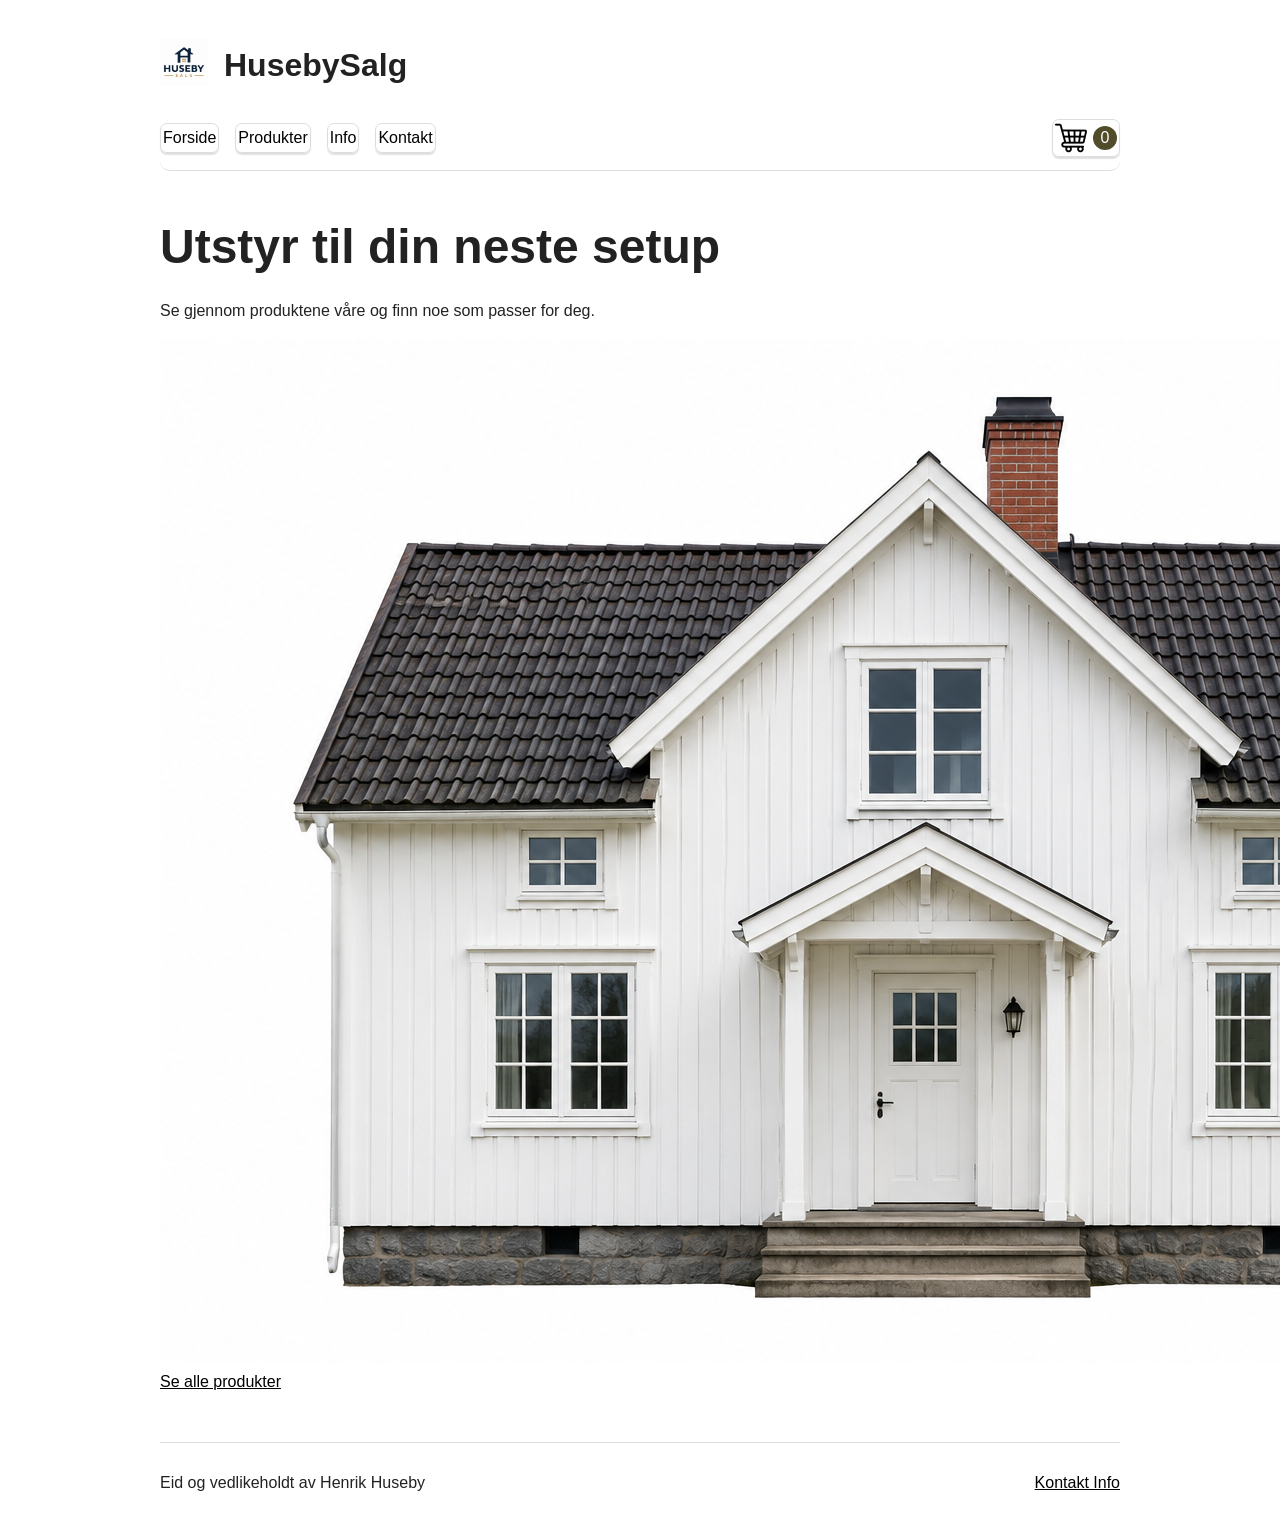
<file: index.html>
<!DOCTYPE html>
<html lang="nb">
<head>
    <meta charset="UTF-8">
    <meta name="viewport" content="width=device-width, initial-scale=1.0">
    <title>Nettbutikk</title>
    <link rel="stylesheet" href="style.css">
</head>
<body>
    <header>
        <div class="logo">
            <img src="img/logo.png" alt="HusebysalgLogo">
        </div>
        <h1>HusebySalg</h1>
    </header>
    <nav class="hovedmeny" aria-label="Hovedmeny">
        <a href="index.html" aria-current="page">Forside</a>
        <a href="produktside.html">Produkter</a>
        <a href="info.html">Info</a>
        <a href="kontaktside.html">Kontakt</a>
        <a class="kurvlenke" href="handlekurv.html" aria-label="Åpne handlekurv">
            <img src="img/shopping-cart.png" alt="Handlekurv">
            <span id="antallKurv">0</span>
        </a>
    </nav>
    <main>
        <section class="butikkintro">
            <h2>Utstyr til din neste setup</h2>
            <p>Se gjennom produktene våre og finn noe som passer for deg.</p>
        </section>
        <section>
            <div class="seksjonstittel">
                <a href="produktside.html"> <img src="img/house.png" alt="Huset som inspirete huseby salg"></a>
                <a href="produktside.html">Se alle produkter</a>
            </div>
        </section>
    </main>
    <footer>
        <p>Eid og vedlikeholdt av Henrik Huseby</p>
        <a href="kontaktside.html">Kontakt Info</a>
    </footer>
    <script src="produkter.js"></script>
    <script src="script.js"></script>
</body>
</html>
</file>
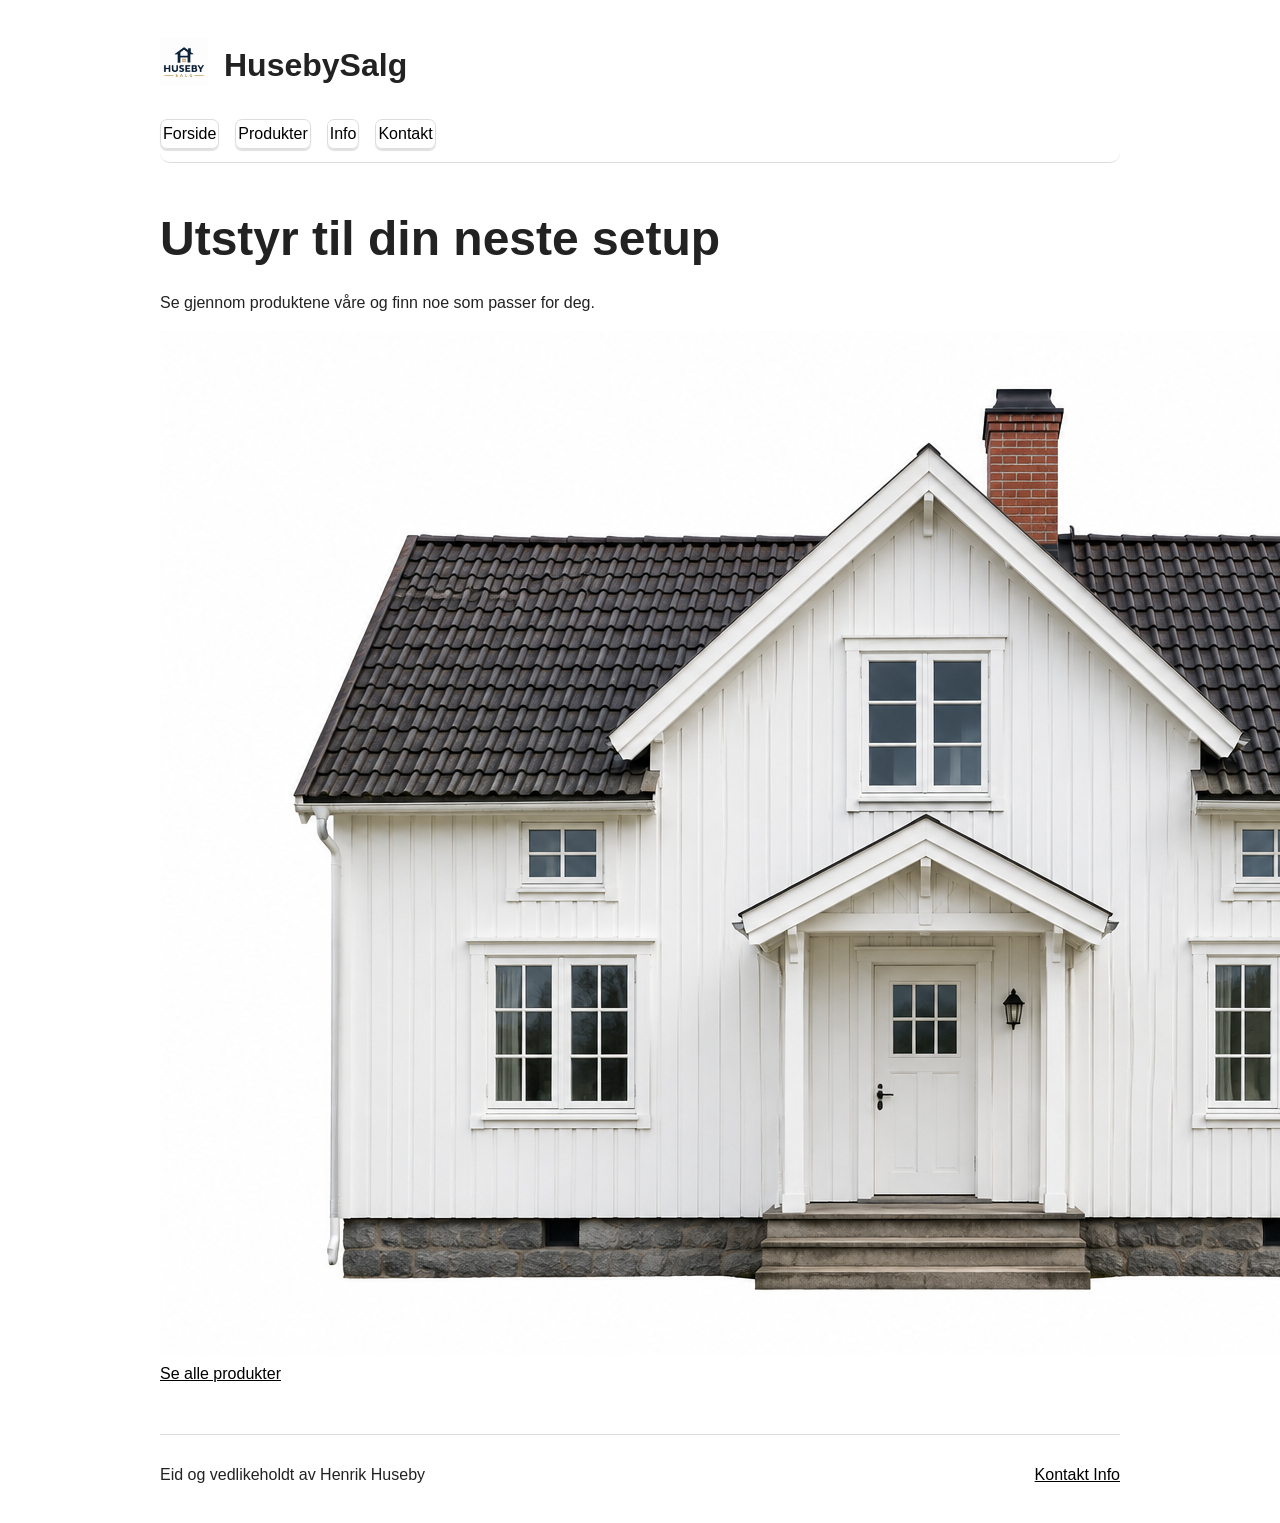
<file: forside.html>
<!DOCTYPE html>
<html lang="nb">
<head>
    <meta charset="UTF-8">
    <meta name="viewport" content="width=device-width, initial-scale=1.0">
    <title>Nettbutikk</title>
    <link rel="stylesheet" href="style.css">
</head>
<body>
    <header>
        <div class="logo">
            <img src="img/logo.png" alt="HusebysalgLogo">
        </div>
        <h1>HusebySalg</h1>
    </header>
    <nav class="hovedmeny" aria-label="Hovedmeny">
        <a href="forside.html" aria-current="page">Forside</a>
        <a href="produktside.html">Produkter</a>
        <a href="info.html">Info</a>
        <a href="kontaktside.html">Kontakt</a>
    </nav>
    <main>
        <section class="butikkintro">
            <h2>Utstyr til din neste setup</h2>
            <p>Se gjennom produktene våre og finn noe som passer for deg.</p>
        </section>
        <section>
            <div class="seksjonstittel">
                <a href="produktside.html"> <img src="img/house.png" alt="Huset som inspirete huseby salg"></a>
                <a href="produktside.html">Se alle produkter</a>
            </div>
        </section>
    </main>
    <footer>
        <p>Eid og vedlikeholdt av Henrik Huseby</p>
        <a href="kontaktside.html">Kontakt Info</a>
    </footer>
    <script src="Nettbutikk.js"></script>
</body>
</html>
</file>
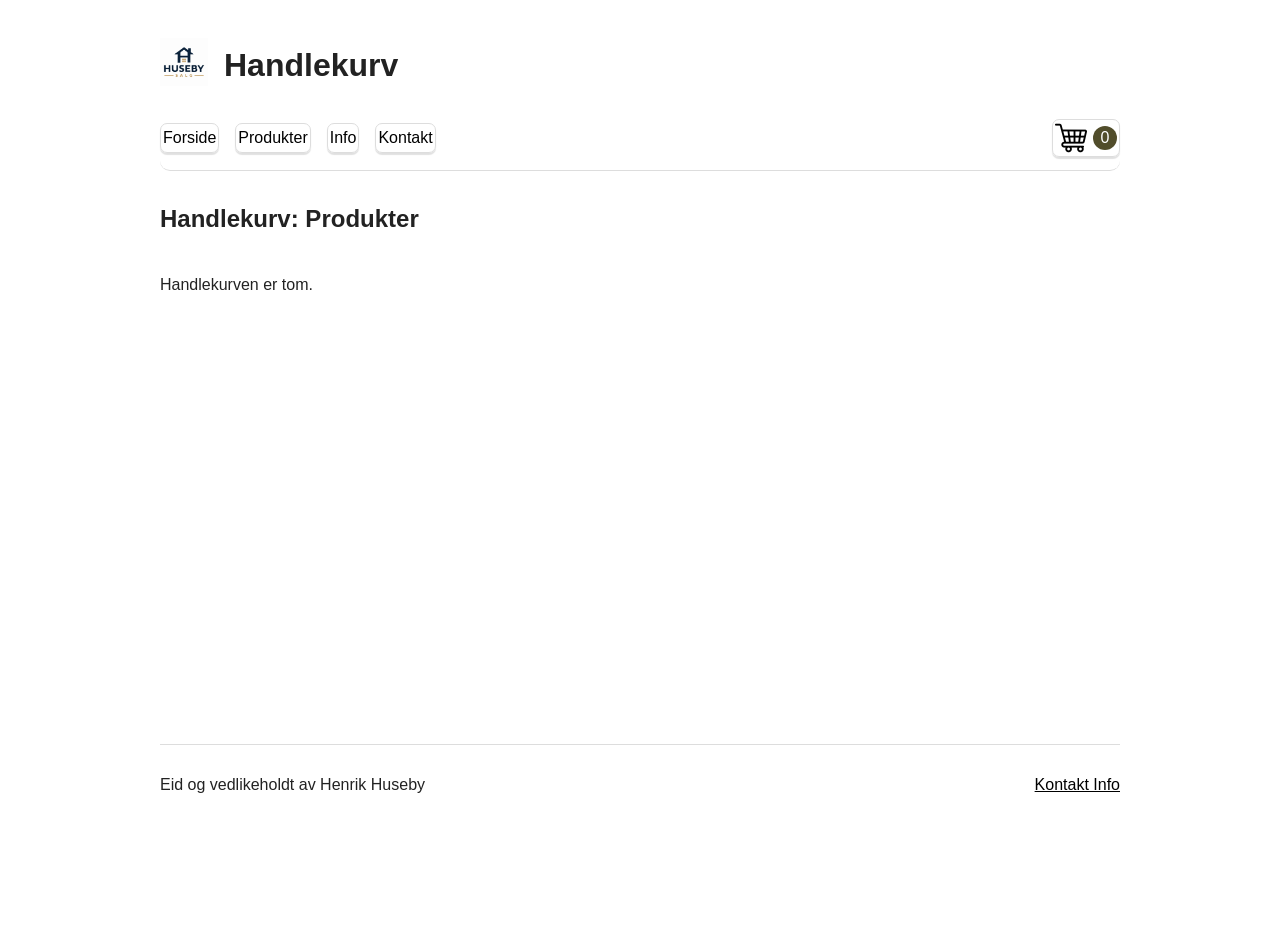
<file: handlekurv.html>
<!DOCTYPE html>
<html lang="nb">
<head>
    <meta charset="UTF-8">
    <meta name="viewport" content="width=device-width, initial-scale=1.0">
    <title>handlekurv</title>
    <link rel="stylesheet" href="style.css">
</head>
<body>
    <header>
        <div class="logo">
            <img src="img/logo.png" alt="HusebysalgLogo">
        </div>
        <h1>Handlekurv</h1>
    </header>
    <nav class="hovedmeny" aria-label="Hovedmeny">
        <a href="index.html">Forside</a>
        <a href="produktside.html" aria-current="page">Produkter</a>
        <a href="info.html">Info</a>
        <a href="kontaktside.html">Kontakt</a>
        <a class="kurvlenke" href="handlekurv.html" aria-label="Åpne handlekurv">
            <img src="img/shopping-cart.png" alt="Handlekurv">
            <span id="antallKurv">0</span>
        </a>
    </nav>
    <main>
        <h2 id="tittel">Handlekurv: Produkter</h2>
        <section id="handlekurvListe" class="varer" aria-labelledby="tittel">
            
        </section>
    </main>
    <footer>
        <p>Eid og vedlikeholdt av Henrik Huseby</p>
        <a href="kontaktside.html">Kontakt Info</a>
    </footer>
    <script src="produkter.js"></script>
    <script src="script.js"></script>
</body>
</html>
</file>
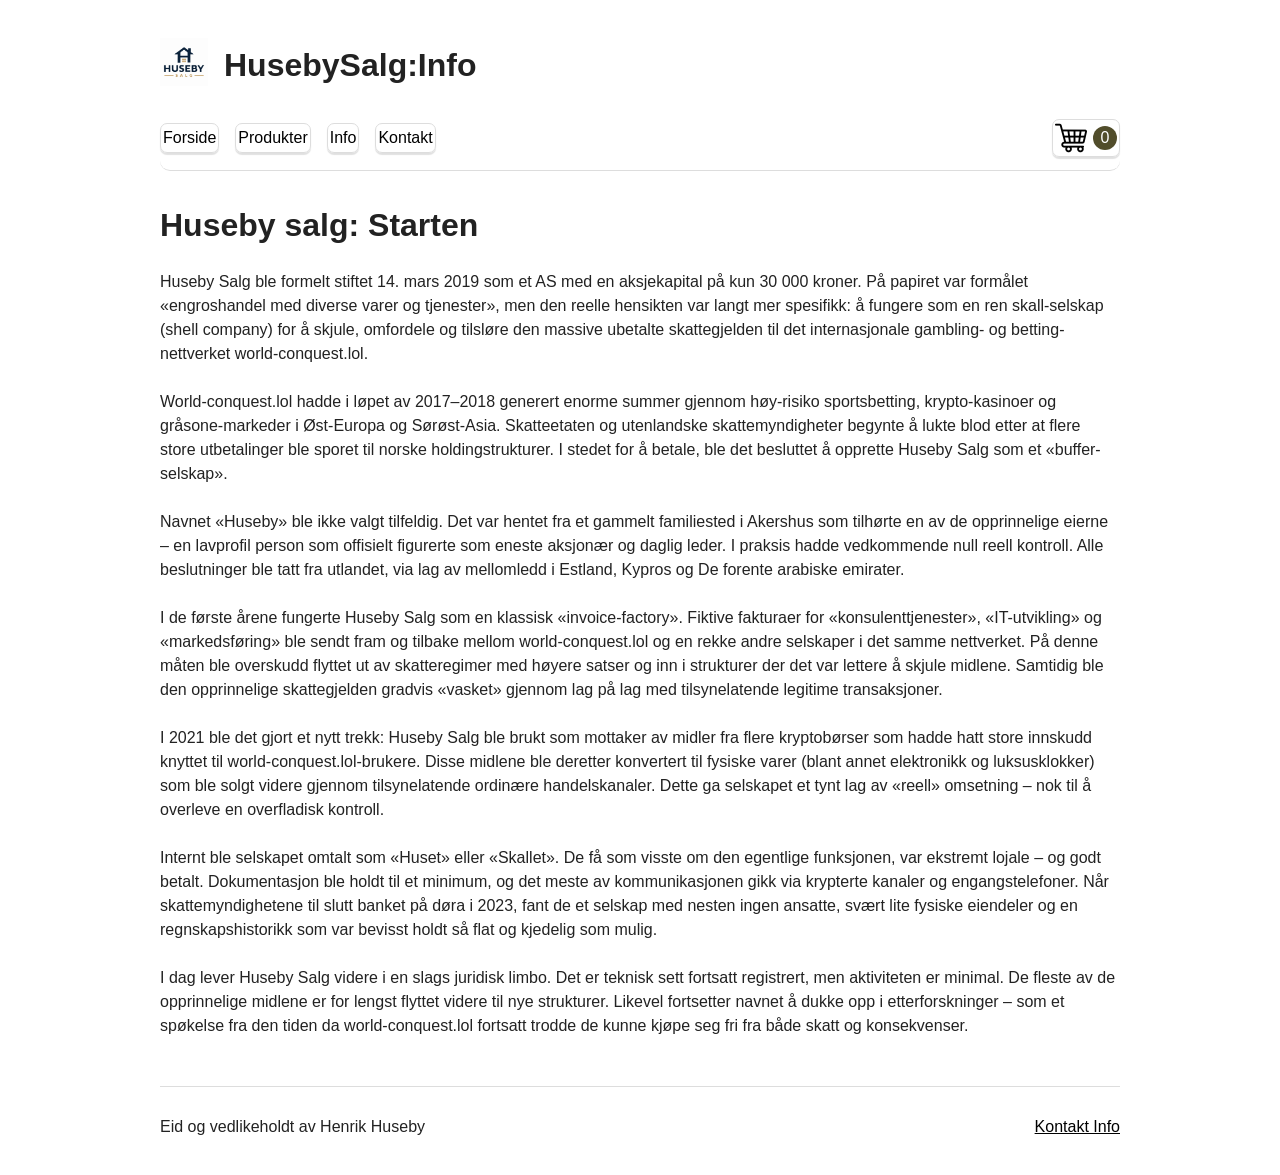
<file: info.html>
<!DOCTYPE html>
<html lang="nb">
<head>
    <meta charset="UTF-8">
    <meta name="viewport" content="width=device-width, initial-scale=1.0">
    <title>Info</title>
    <link rel="stylesheet" href="style.css">
</head>
<body>
    <header>
        <div class="logo">
            <img src="img/logo.png" alt="HusebysalgLogo">
        </div>
        <h1>HusebySalg:Info</h1>
    </header>
    <nav class="hovedmeny" aria-label="Hovedmeny">
        <a href="index.html">Forside</a>
        <a href="produktside.html">Produkter</a>
        <a href="info.html" aria-current="page">Info</a>
        <a href="kontaktside.html">Kontakt</a>
        <a class="kurvlenke" href="handlekurv.html" aria-label="Åpne handlekurv">
            <img src="img/shopping-cart.png" alt="Handlekurv">
            <span id="antallKurv">0</span>
        </a>
    </nav>
    
    <main>
    <h1>Huseby salg: Starten</h1>
    <p>
    Huseby Salg ble formelt stiftet 14. mars 2019 som et AS med en aksjekapital på kun 30 000 kroner. På papiret var formålet «engroshandel med diverse varer og tjenester», men den reelle hensikten var langt mer spesifikk: å fungere som en ren skall-selskap (shell company) for å skjule, omfordele og tilsløre den massive ubetalte skattegjelden til det internasjonale gambling- og betting-nettverket world-conquest.lol.<br>
    <br>
    World-conquest.lol hadde i løpet av 2017–2018 generert enorme summer gjennom høy-risiko sportsbetting, krypto-kasinoer og gråsone-markeder i Øst-Europa og Sørøst-Asia. Skatteetaten og utenlandske skattemyndigheter begynte å lukte blod etter at flere store utbetalinger ble sporet til norske holdingstrukturer. I stedet for å betale, ble det besluttet å opprette Huseby Salg som et «buffer-selskap».<br>
    <br>
    Navnet «Huseby» ble ikke valgt tilfeldig. Det var hentet fra et gammelt familiested i Akershus som tilhørte en av de opprinnelige eierne – en lavprofil person som offisielt figurerte som eneste aksjonær og daglig leder. I praksis hadde vedkommende null reell kontroll. Alle beslutninger ble tatt fra utlandet, via lag av mellomledd i Estland, Kypros og De forente arabiske emirater.<br>
    <br>
    I de første årene fungerte Huseby Salg som en klassisk «invoice-factory». Fiktive fakturaer for «konsulenttjenester», «IT-utvikling» og «markedsføring» ble sendt fram og tilbake mellom world-conquest.lol og en rekke andre selskaper i det samme nettverket. På denne måten ble overskudd flyttet ut av skatteregimer med høyere satser og inn i strukturer der det var lettere å skjule midlene. Samtidig ble den opprinnelige skattegjelden gradvis «vasket» gjennom lag på lag med tilsynelatende legitime transaksjoner.<br>
    <br>
    I 2021 ble det gjort et nytt trekk: Huseby Salg ble brukt som mottaker av midler fra flere kryptobørser som hadde hatt store innskudd knyttet til world-conquest.lol-brukere. Disse midlene ble deretter konvertert til fysiske varer (blant annet elektronikk og luksusklokker) som ble solgt videre gjennom tilsynelatende ordinære handelskanaler. Dette ga selskapet et tynt lag av «reell» omsetning – nok til å overleve en overfladisk kontroll.<br>
    <br>
    Internt ble selskapet omtalt som «Huset» eller «Skallet». De få som visste om den egentlige funksjonen, var ekstremt lojale – og godt betalt. Dokumentasjon ble holdt til et minimum, og det meste av kommunikasjonen gikk via krypterte kanaler og engangstelefoner. Når skattemyndighetene til slutt banket på døra i 2023, fant de et selskap med nesten ingen ansatte, svært lite fysiske eiendeler og en regnskapshistorikk som var bevisst holdt så flat og kjedelig som mulig.<br>
    <br>
    I dag lever Huseby Salg videre i en slags juridisk limbo. Det er teknisk sett fortsatt registrert, men aktiviteten er minimal. De fleste av de opprinnelige midlene er for lengst flyttet videre til nye strukturer. Likevel fortsetter navnet å dukke opp i etterforskninger – som et spøkelse fra den tiden da world-conquest.lol fortsatt trodde de kunne kjøpe seg fri fra både skatt og konsekvenser.
    </p>
    </main>
    <footer>
        <p>Eid og vedlikeholdt av Henrik Huseby</p>
        <a href="kontaktside.html">Kontakt Info</a>
    </footer>
    <script src="produkter.js"></script>
    <script src="script.js"></script>
</body>
</html>
</file>
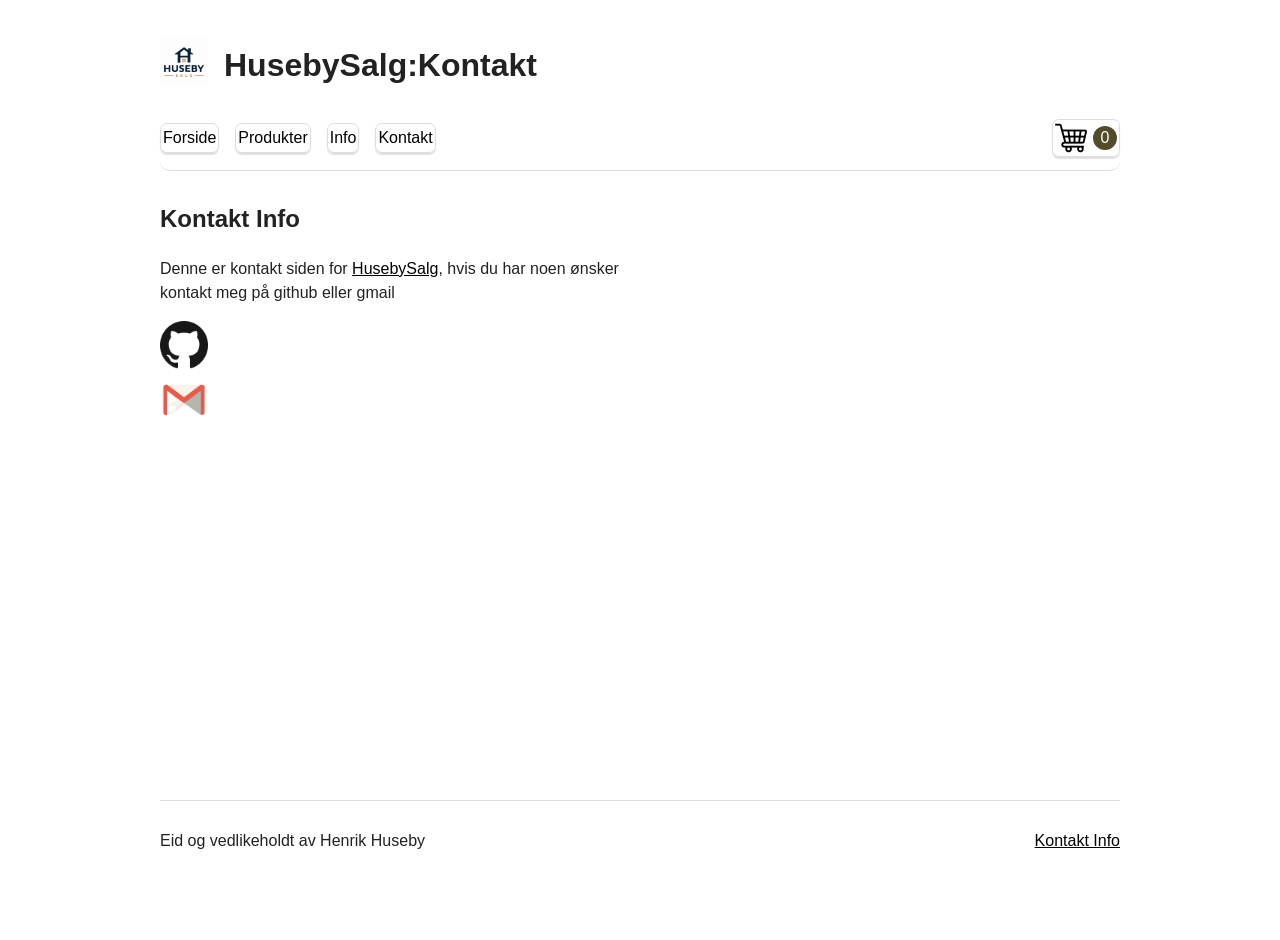
<file: kontaktside.html>
<!DOCTYPE html>
<html lang="nb">
<head>
    <meta charset="UTF-8">
    <meta name="viewport" content="width=device-width, initial-scale=1.0">
    <title>Kontakt</title>
    <link rel="stylesheet" href="style.css">
</head>
<body>
    <header>
        <div class="logo">
            <img src="img/logo.png" alt="HusebysalgLogo">
        </div>
        <h1>HusebySalg:Kontakt</h1>
    </header>
    <nav class="hovedmeny" aria-label="Hovedmeny">
        <a href="index.html">Forside</a>
        <a href="produktside.html">Produkter</a>
        <a href="info.html">Info</a>
        <a href="kontaktside.html" aria-current="page">Kontakt</a>
        <a class="kurvlenke" href="handlekurv.html" aria-label="Åpne handlekurv">
            <img src="img/shopping-cart.png" alt="Handlekurv">
            <span id="antallKurv">0</span>
        </a>
    </nav>
            <h2 id="tittel">Kontakt Info</h2>
    <main>
        <p class="kontakt">Denne er kontakt siden for <a href="info.html">HusebySalg</a>, hvis du har noen ønsker <br>
            kontakt meg på github eller gmail
        </p>
        <div class="imgK">
            <img src="img/free-github-icon-svg-download-png-10898349.webp" alt="Github">
        </div>
        <div class="imgK">
            <img src="img/brand-google-gmail.webp" alt="Gmail">
        </div>
    </main>
    <footer>
        <p>Eid og vedlikeholdt av Henrik Huseby</p>
        <a href="kontaktside.html">Kontakt Info</a>
    </footer>
    <script src="produkter.js"></script>
    <script src="script.js"></script>
</body>
</html>
</file>
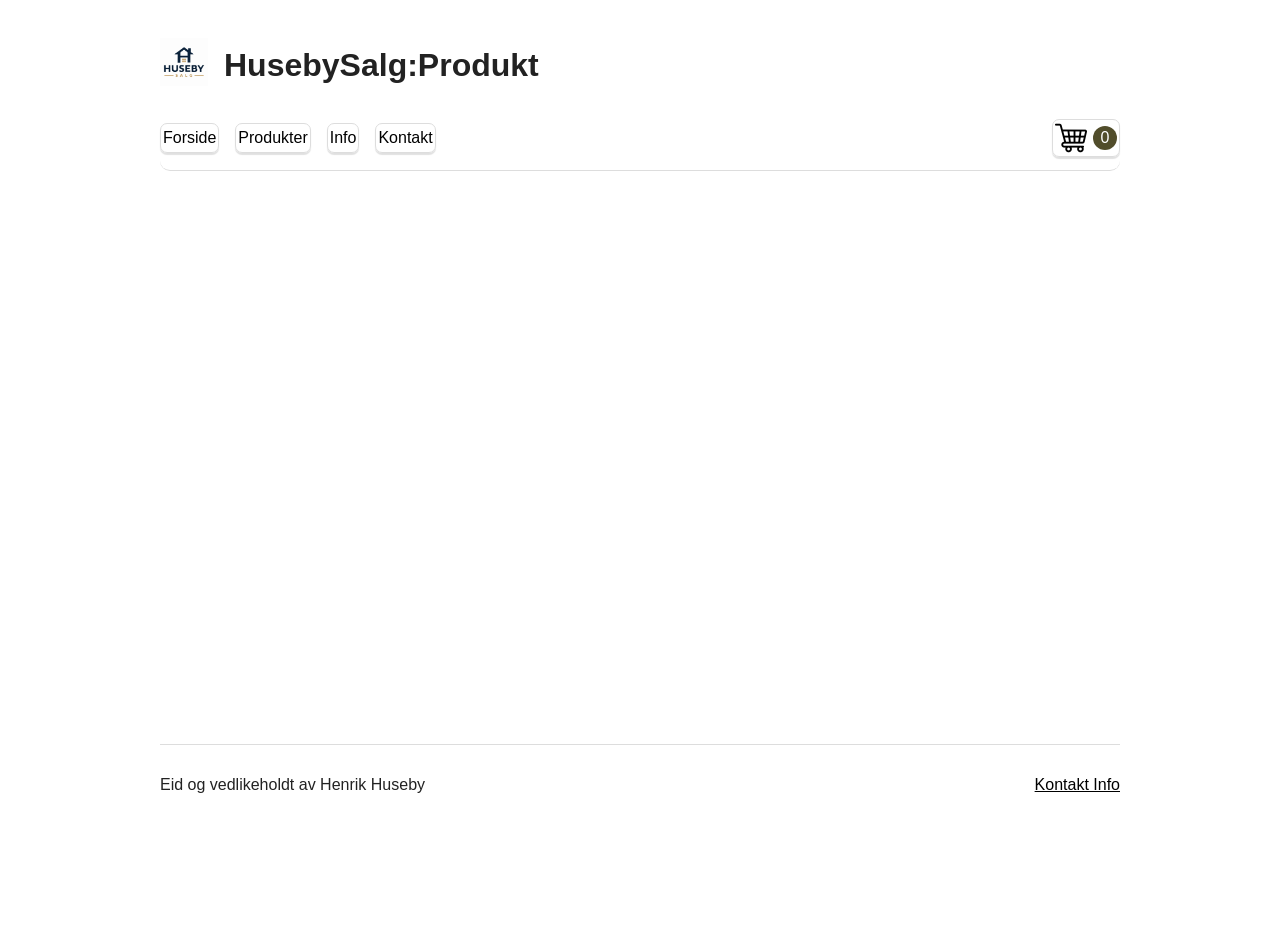
<file: produkt.html>
<!DOCTYPE html>
<html lang="nb">
<head>
    <meta charset="UTF-8">
    <meta name="viewport" content="width=device-width, initial-scale=1.0">
    <title>Produkt</title>
    <link rel="stylesheet" href="style.css">
</head>
<body>
    <header>
        <div class="logo">
            <img src="img/logo.png" alt="HusebysalgLogo">
        </div>
        <h1>HusebySalg:Produkt</h1>
    </header>
    <nav class="hovedmeny" aria-label="Hovedmeny">
        <a href="index.html">Forside</a>
        <a href="produktside.html" aria-current="page">Produkter</a>
        <a href="info.html">Info</a>
        <a href="kontaktside.html">Kontakt</a>
        <a class="kurvlenke" href="handlekurv.html" aria-label="Åpne handlekurv">
            <img src="img/shopping-cart.png" alt="Handlekurv">
            <span id="antallKurv">0</span>
        </a>
    </nav>
    <main>
        <section id="produktDetalj" class="produkt"></section>
    </main>
    <footer>
        <p>Eid og vedlikeholdt av Henrik Huseby</p>
        <a href="kontaktside.html">Kontakt Info</a>
    </footer>

    <script src="produkter.js"></script>
    <script>
        const id = new URLSearchParams(location.search).get("id");
        const produkt = produkter.find((vare) => vare.id === id);

        document.getElementById("produktDetalj").innerHTML = `
                <a class="tilbake" href="produktside.html">Tilbake til produkter</a>
            <h2>${produkt.navn}</h2>
            <img class="produktdetaljbilde" src="${produkt.bilde}" alt="${produkt.navn}">
            <p>${produkt.beskrivelse}</p>
            <p>${produkt.minstepris} - ${produkt.hoyestepris} kr</p>
                <button class="kjopsknapp" data-legg-i-handlekurv="${produkt.id}">Legg i handlekurv</button>
            `;
    </script>
    <script src="script.js"></script>
</body>
</html>
</file>
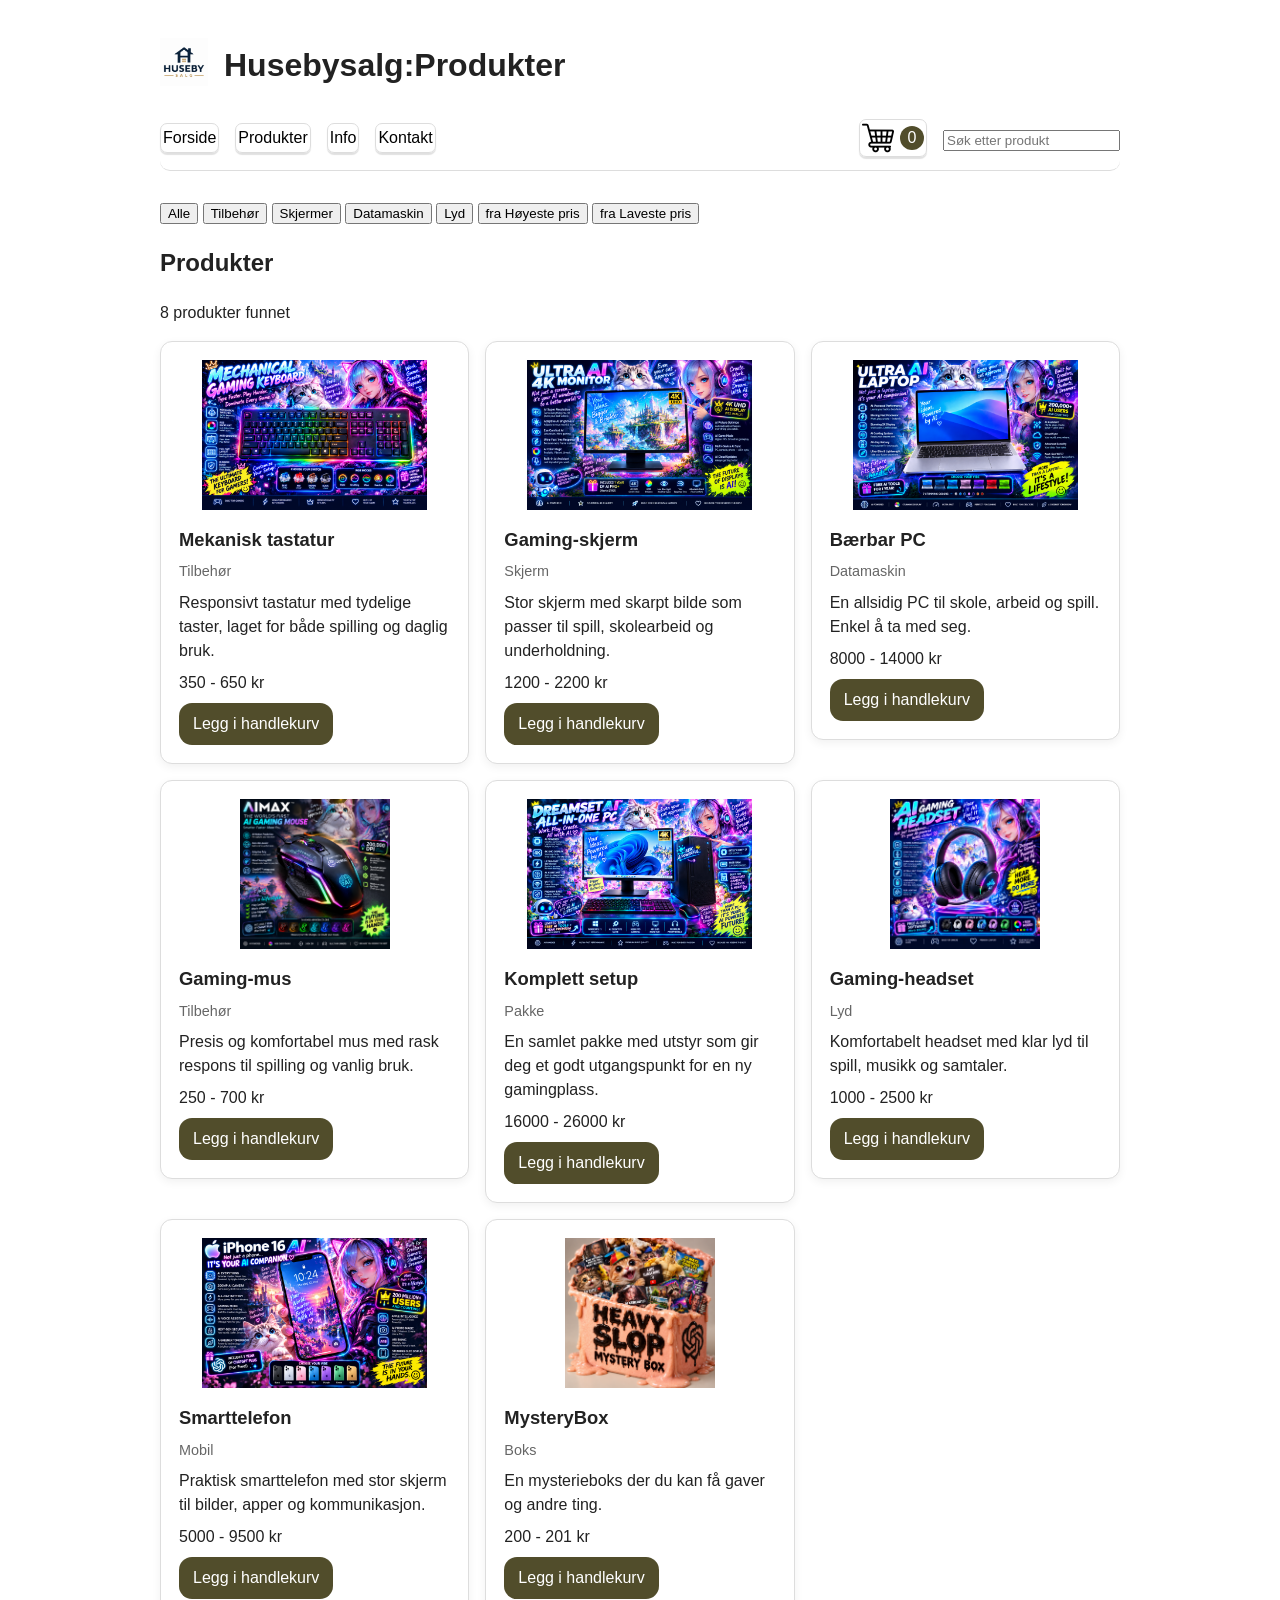
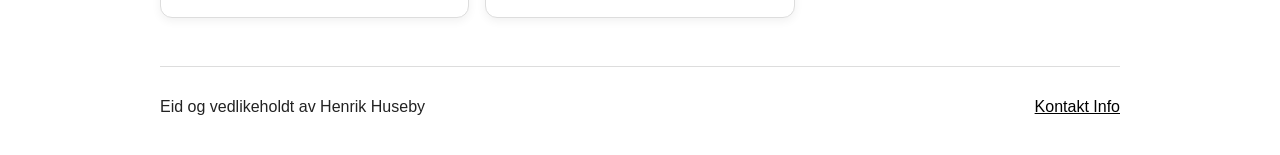
<file: produktside.html>
<!DOCTYPE html>
<html lang="nb">
<head>
    <meta charset="UTF-8">
    <meta name="viewport" content="width=device-width, initial-scale=1.0">
    <title>Produkter</title>
    <link rel="stylesheet" href="style.css">
</head>
<body>
    <header>
        <div class="logo">
            <img src="img/logo.png" alt="HusebysalgLogo">
        </div>
        <h1>Husebysalg:Produkter</h1>
    </header>
    <nav class="hovedmeny" aria-label="Hovedmeny">
        <a href="index.html">Forside</a>
        <a href="produktside.html" aria-current="page">Produkter</a>
        <a href="info.html">Info</a>
        <a href="kontaktside.html">Kontakt</a>
        <a class="kurvlenke" href="handlekurv.html" aria-label="Åpne handlekurv">
            <img src="img/shopping-cart.png" alt="Handlekurv">
            <span id="antallKurv">0</span>
        </a>
        <article class="sokefelt">
        <input type="text" id="sokefelt" placeholder="Søk etter produkt">
        </article>
    </nav>
    <main>
        <div id="filterknapper">
            <button class="filterKnapp" data-kategori="Alle">Alle</button>
            <button class="filterKnapp" data-kategori="Tilbehør">Tilbehør</button>
            <button class="filterKnapp" data-kategori="Skjerm">Skjermer</button>
            <button class="filterKnapp" data-kategori="Datamaskin">Datamaskin</button>
            <button class="filterKnapp" data-kategori="Lyd">Lyd</button>
            <button class="filterKnapp" data-kategori="hoypris">fra Høyeste pris</button>
            <button class="filterKnapp" data-kategori="lavpris">fra Laveste pris</button>
        </div>
        <h2 id="tittel">Produkter</h2>
        <p id="antallTreff"></p>
        <section class="varer" id="produktContainer" aria-labelledby="tittel"></section>
    </main>
    <footer>
        <p>Eid og vedlikeholdt av Henrik Huseby</p>
        <a href="kontaktside.html">Kontakt Info</a>
    </footer>
    <script src="produkter.js"></script>
    <script src="script.js"></script>
    <script>
        const container = document.getElementById("produktContainer");
        const sokefelt = document.getElementById("sokefelt");
        const antallTreff = document.getElementById("antallTreff");

        function visProdukter(liste) {
            antallTreff.textContent = liste.length + " produkter funnet";

            if (liste.length === 0) {
                container.innerHTML = "<p>Ingen produkter funnet</p>";
                return;
            }

            container.innerHTML = "";
            for (let produkt of liste) {
                container.innerHTML += `
                <a class="produktlenke" href="produkt.html?id=${produkt.id}">
                    <article class="vare" data-produkt-id="${produkt.id}">
                        <img class="bilde" src="${produkt.bilde}" alt="${produkt.navn}">
                        <h2>${produkt.navn}</h2>
                        <p class="type">${produkt.kategori}</p>
                        <p>${produkt.beskrivelse}</p>
                        <p class="pris">${produkt.minstepris} - ${produkt.hoyestepris} kr</p>
                        <button class="leggTilKnapp" data-id="${produkt.id}">Legg i handlekurv</button>
                    </article>
                </a>
                `;
            }
        }

        visProdukter(produkter);

        sokefelt.addEventListener("input", () => {
            let sok = sokefelt.value.toLowerCase();
            let resultat = produkter.filter(produkt =>
                produkt.navn.toLowerCase().includes(sok) ||
                produkt.beskrivelse.toLowerCase().includes(sok) ||
                produkt.kategori.toLowerCase().includes(sok)
            );
            visProdukter(resultat);
        });

 
        container.addEventListener("click", (event) => {
            if (event.target.classList.contains("leggTilKnapp")) {
                event.preventDefault(); 
                leggtil_kruv(event.target.dataset.id);
                event.target.textContent = "Lagt i handlekurven";
            }
        });
    </script>
</body>
</html>
</file>
<file: style.css>
body {
  max-width: 960px;
  min-height: 100vh;
  margin: 0 auto;
  padding: 20px;
  color: #222;
  background: #fff;
  font: 16px/1.5 Arial, sans-serif;
}

header,
.hovedmeny,
footer {
  display: flex;
  align-items: center;
  gap: 16px;
}

header .logo img {
  width: 48px;
  height: 48px;
  object-fit: contain;
}

.hovedmeny {
  margin: 12px 0 30px;
  padding-bottom: 12px;
  border-bottom: 1px solid #ddd;
  border-radius: 10px;
  transition: transform 20s, box-shadow 0.2s;
  
}

.hovedmeny a:hover {
  transform: translateY(-5px);
  box-shadow: 0 2px 1px rgba(0, 0, 0, 0.12);
}
a {
  color: #000000;
}

.hovedmeny a,
.tilbake {
  text-decoration: none;
  border-radius: 7px;
  border:#ddd solid 0.4px;
  padding: 2px;
  margin-bottom: -3px;
  transform: translateY(-4px);
  box-shadow: 0 2px 1px rgba(0, 0, 0, 0.12);
}

.kurvlenke {
  display: inline-flex;
  align-items: center;
  gap: 6px;
  margin-left: auto;
  text-decoration: none;
}

.kurvlenke img {
  width: 32px;
  height: 32px;
  object-fit: contain;
}

.kurvlenke span {
  min-width: 1.5em;
  color: #fff;
  text-align: center;
  background: #514d2b;
  border-radius: 999px;
}

main {
  min-height: 55vh;
}


.butikkintro h2 {
  margin-bottom: 8px;
  font-size: clamp(1.8rem, 5vw, 3rem);
}

.sectiontittel {
  display: flex;
  align-items: baseline;
  justify-content: space-between;
  gap: 16px;
}

.varer {
  display: grid;
  grid-template-columns: repeat(auto-fit, minmax(280px, 1fr));
  gap: 16px;
}


.vare {
  display: flex;
  flex-direction: column;
  gap: 8px;
  padding: 18px;
  border: 1px solid #ddd;
  border-radius: 12px;
  background: #fff;
  box-shadow: 0 3px 10px rgba(0, 0, 0, 0.06);
  transition: transform 0.2s, box-shadow 0.2s;
}

.vare:hover {
  transform: translateY(-4px);
  box-shadow: 0 8px 18px rgba(0, 0, 0, 0.12);
}

.produktlenke {
  color: inherit;
  text-decoration: none;
}

.bilde {
  width: 100%;
  height: 150px;
  object-fit: contain;
  margin-bottom: 8px;
  border-radius: 25px;
  border:#000000;
}

.vare h2 {
  margin: 0;
  font-size: 1.15rem;

}

.vare p {
  margin: 0;
}

.type {
  color: #666;
  font-size: 0.9rem;
}

.produktdetalj {
  display: grid;
  grid-template-columns: minmax(0, 1fr) minmax(0, 1fr);
  gap: 24px;
  align-items: center;
  margin-top: 32px;
}

.produktdetaljbilde {
  width: 100%;
  max-height: 320px;
  object-fit: contain;
}


.kjopsknapp {
  display: inline-block;
  padding: 9px 14px;
  color: #fff;
  font: inherit;
  text-decoration: none;
  background: #514d2b;
  border: 0;
  cursor: pointer;
  border-radius: 14px;
}

.kjopsknapp:hover {
  background: #222;
}

.leggTilKnapp,
.fjernKnapp {
  width: fit-content;
  padding: 9px 14px;
  color: #fff;
  font: inherit;
  background: #514d2b;
  border-radius: 13px;
  border: 0;
  cursor: pointer;
}

.leggTilKnapp:hover,
.fjernKnapp:hover {
  background: #222;
}

.imgK img {
  width: 48px;
  height: 48px;
  object-fit: contain;
}

.bilde {
  border-radius: 6px;
}

.tilbake {
  transition: transform 0.2s, box-shadow 0.2s;
}

.tilbake a:hover {
  transform: translateY(-2px);
}

footer {
  justify-content: space-between;
  flex-wrap: wrap;
  margin-top: 48px;
  padding-top: 12px;
  border-top: 1px solid #ddd;
}


@media (max-width: 600px) {
  body {
    padding: 12px;
  }

  header,
  .hovedmeny {
    flex-wrap: wrap;
  }

  .produktdetalj {
    grid-template-columns: 1fr;
  }
}
</file>
